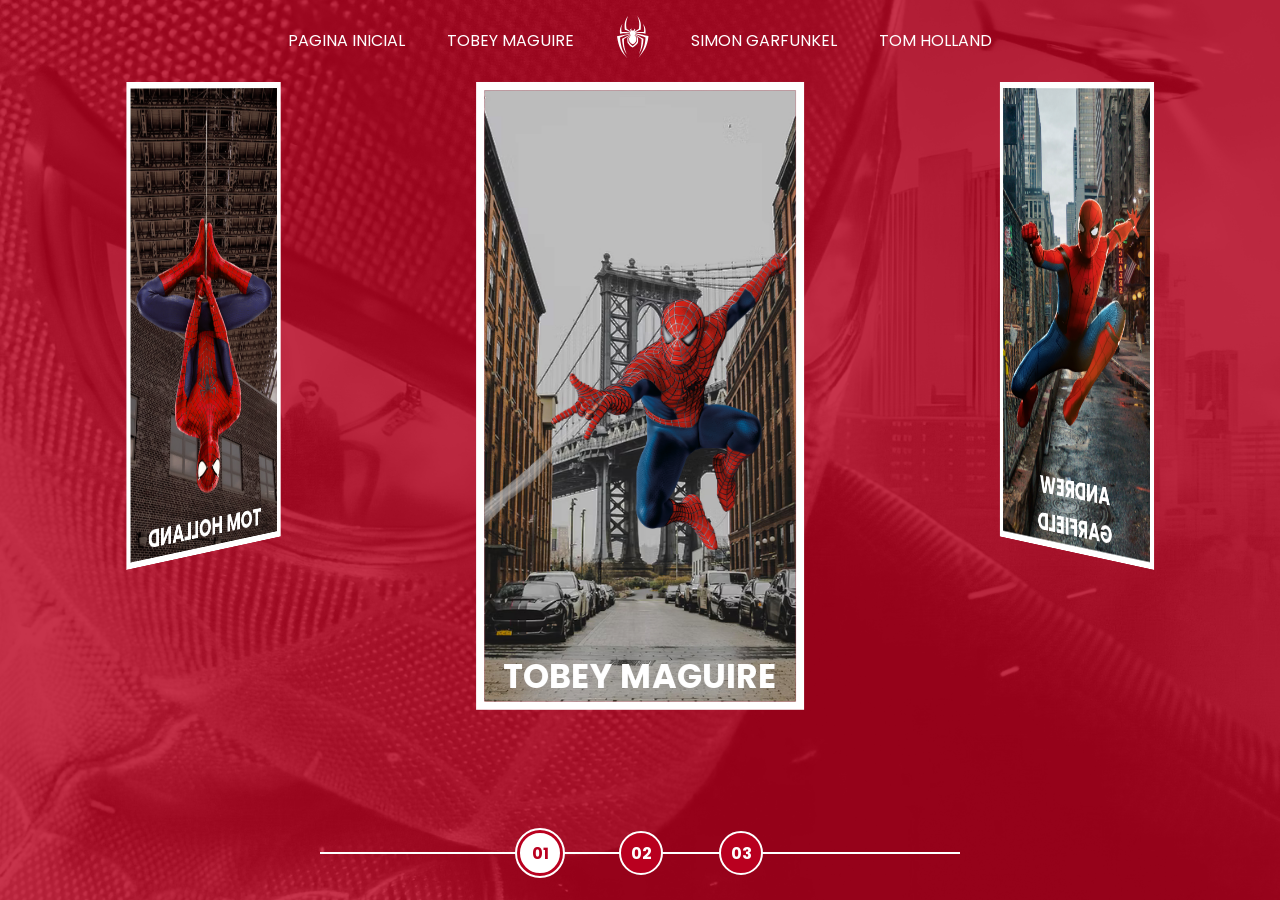
<file: index.html>
<!DOCTYPE html>
<html lang="pt-br">

    <head>
        <meta charset="UTF-8">
        <meta http-equiv="X-UA-Compatible" content="IE=edge">
        <meta name="viewport" content="width=device-width, initial-scale=1.0">
        <link rel="icon" type="image/x-icon" href="./assets/image/icons/spider.svg">
        <title>Spider-Man</title>
        <!-- Styles -->
        <link rel="stylesheet" href="./css/style.css">
    </head>

    <body>
        <header>
            <nav class="s-menu">
                <ul class="s-menu__list">
                    <li class="s-menu__item"><a href="#">Pagina Inicial</a></li>
                    <li class="s-menu__item"><a href="/pages/tobeyMaguire/spiderman2002.html">Tobey Maguire</a></li>
                    <li class="s-menu__item s-menu__icon">
                        <img src="./assets/image/icons/spider.svg" alt="simbolo do homem aranha">
                    </li>
                    <li class="s-menu__item"><a href="/pages/andrewGarfield/spiderman2012.html">Simon Garfunkel</a></li>
                    <li class="s-menu__item"><a href="/pages/tomHolland/spiderman2017.html">Tom Holland</a></li>
                </ul>
            </nav>
        </header>

        <main>
            <div class="s-container">
                
                <div class="s-card-carousel" style="transform: translateZ(-40vw) rotatey(0deg);">
                    <a href="/pages/tobeyMaguire/spiderman2002.html" class="s-card" id="spider-man-01">
                        <img class="s-card__background" src="./assets/backgrounds/pic-sm-bg-01.jpg" >
                        <img class="s-card__img" src="./assets/backgrounds/spider-man-01.png" alt="Tobey Maguire como o Homem Aranha">
                        <h2 class="s-card__title">Tobey Maguire</h2>
                    </a>

                    <a href="/pages/andrewGarfield/spiderman2012.html" class="s-card" id="spider-man-02">
                        <img class="s-card__background" src="./assets/backgrounds/pic-sm-bg-02.jpg" >
                        <img class="s-card__img" src="./assets/backgrounds/spider-man-02.png" alt="Andrew Garfield como o Homem Aranha">
                        <h2 class="s-card__title">Andrew Garfield</h2>
                    </a>

                    <a href="/pages/tomHolland/spiderman2017.html" class="s-card" id="spider-man-03">
                        <img class="s-card__background" src="./assets/backgrounds/pic-sm-bg-03.jpg" >
                        <img class="s-card__img" src="./assets/backgrounds/spider-man-03.png" alt="Tom Holland como o Homem Aranha">
                        <h2 class="s-card__title">Tom Holland</h2>
                    </a>
                </div>
                
            </div>
            
            <div class="s-controller">
                <div id="1" onclick=selectCarouselItem(this) class="s-controller__button s-controller__button--active">
                    01
                </div>

                <div id="2" onclick=selectCarouselItem(this) class="s-controller__button ">
                    02
                </div>

                <div id="3" onclick=selectCarouselItem(this) class="s-controller__button ">
                    03
                </div>

                <div class="s-controller__line"></div>
            </div>
            
        </main>

        <footer></footer>

        <!-- Scripts -->
        <script src="./engine/main-engine.js" defer></script>    
    </body>

</html>
</file>
<file: css/style.css>
@import url(./reset.css);

body {
    background-color: var(--primary-color);    
}

body::before {
    content:"";
    background-image: url("../assets/backgrounds/spider-man-background.jpg");
    background-repeat: no-repeat;
    background-size: cover;
    background-position: center;
    width: 100%;
    height: 100%;
    position: absolute;
    opacity: .2;
    transition: background-image 1s ease-in-out, opacity 1s ease-in-out;
}

.s-menu {
    padding: 1rem 0;
    width: 100%;
    text-align: center;
    position: relative;
}

.s-menu__item {
    display: inline-block;
    text-transform: uppercase;
    margin: 0 1.2rem;
}

.s-menu__icon {
    width: 2rem;    
    vertical-align: middle;
    margin: 0 1.2rem;
}

.s-container {
    position: relative;
    display:flex;    
    align-items: center;
    justify-content: space-evenly;
    perspective: 3000px;
}

.s-card {
    border: .5rem solid var(--secondary-color);
    width: 100%;
    height: 65vh;
    position: absolute;
    transition: filter .5s ease-in-out;
}

.s-card__background {
    width: 100%;
    height: 100%;
    object-fit: cover;
    position: absolute;
    opacity: 1;
    transition: opacity 1s ease-in-out;
}

.s-card__img {
    width: 100%;
    height: 100%;
    object-fit: contain;
    position: relative;
    transition: transform 1s ease-in-out;
}

.s-card__title {
    font-size: 2rem;
    text-transform: uppercase;
    text-align: center;
    position: absolute;
    width: 100%;
    bottom: 0;
    transition: bottom 1s ease-in-out;
}

.s-controller {
    position: absolute;
    display: flex;
    justify-content: center;    
    align-items: center;
    margin-top: 3rem;
    bottom: 1.5rem;
    width: 100%;
}

.s-controller__button {
    display: flex;
    align-items: center;
    justify-content: center;
    width: 2.5rem;
    height: 2.5rem;
    border: .125rem solid var(--secondary-color);
    border-radius: 50%;
    background-color: var(--primary-color);
    text-align: center;
    font-size: 1rem;
    font-weight: bold;
    cursor: pointer;
    z-index: 1;
    transition: transform .3s ease-in-out;
}

.s-controller__button:nth-child(2) {
    margin: 0 3.5rem;
}

.s-controller__button--active {
    background-color: var(--secondary-color);
    color: var(--primary-color);
    border: solid .1875rem var(--primary-color);
    outline: solid .125rem var(--secondary-color);
}

.s-controller__line {
    width: 50%;
    height: .125rem;
    position: absolute;
    background-color: var(--secondary-color);
}

/* -- animação dos cards -- */

.s-card--hovered .s-card__background {
    cursor: pointer;
    opacity: 0;    
}

.s-card--hovered .s-card__img {
    transform: scale(1.5);
    filter: drop-shadow(30px 10px 4px rgba(0, 0, 0, .5));
    transition: filter 1s ease-in-out, transform 1s ease-in-out;
}

.s-card:nth-child(1) {
    transform: rotatey(0deg) translateZ(50vw);
}

.s-card:nth-child(2) {
    transform: rotatey(120deg) translateZ(50vw);
}

.s-card:nth-child(3) {
    transform: rotatey(240deg) translateZ(50vw);
}

/* -- animação de fundo ao passar o mouse -- */

body#spider-man-01-hovered::before {
    background-image: url("/assets/backgrounds/pic-sm-bg-01.jpg");    
}

body#spider-man-02-hovered::before {
    background-image: url("/assets/backgrounds/pic-sm-bg-02.jpg");    
}

body#spider-man-03-hovered::before {
    background-image: url("/assets/backgrounds/pic-sm-bg-03.jpg");    
}

body[id^="spider-man-"]::before {
    opacity: 1;
}

body[id^="spider-man-"] .s-card:not(.s-card--hovered) {
    filter: grayscale(100%);
}

.s-card--hovered .s-card__title {
    bottom: 50%;
}

/*-- animação do carrosel --*/

.s-card-carousel {
    display: flex;
    justify-content: center;
    width: calc(100vw / 3 - 10%);
    transform-style: preserve-3d;
    transition: transform .5s ease-in;
}
</file>
